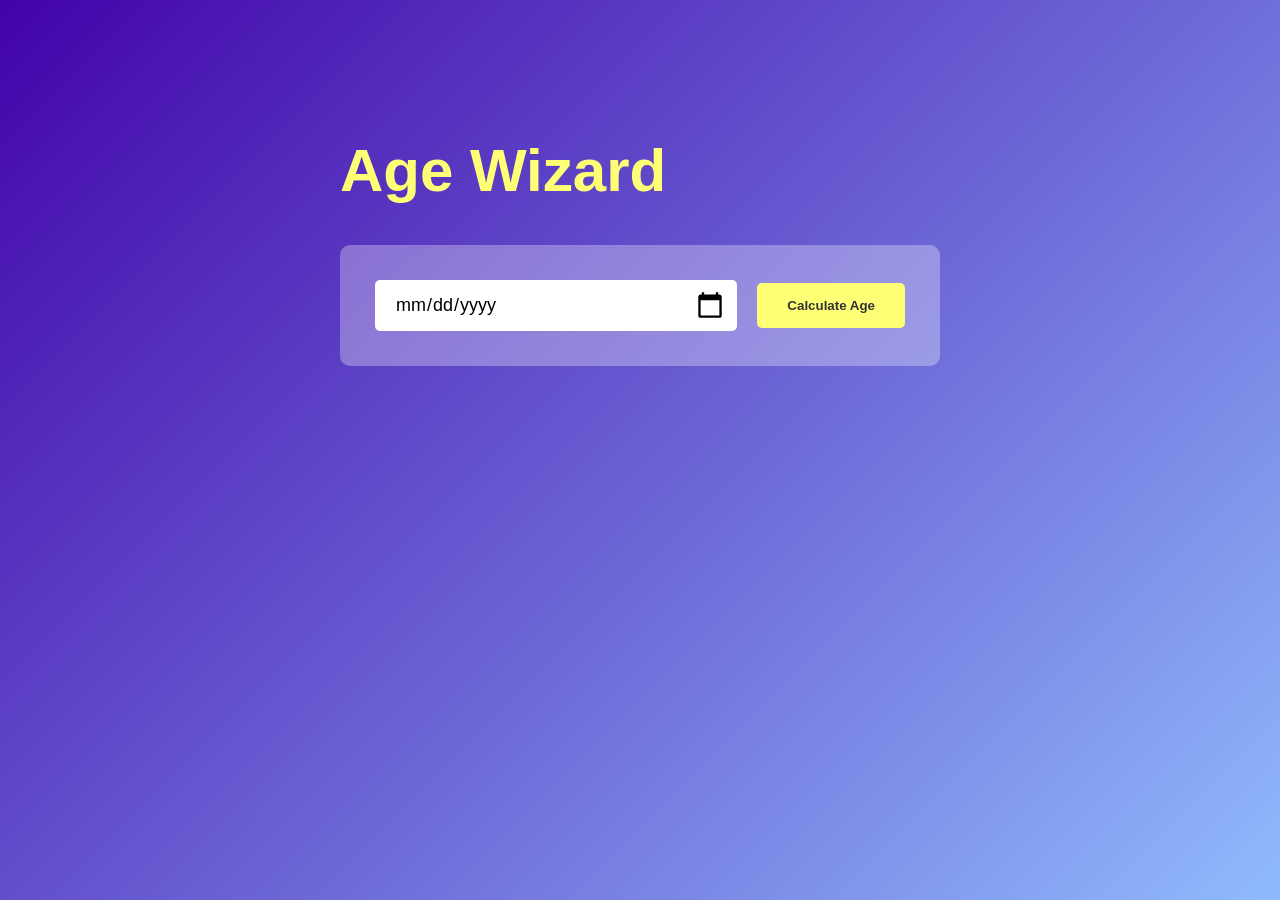
<file: Age - Wizard/index.html>
<!DOCTYPE html>
<html lang="en">
<head>
    <meta charset="UTF-8">
    <meta http-equiv="X-UA-Compatible" content="IE=edge">
    <meta name="viewport" content="width=device-width, initial-scale=1.0">
    <title>Age Wizard - An Age Calculator</title>
    <link rel="stylesheet" href="style.css">
    <link rel="icon" type="image/x-icon" href="/assets/AgeWizard.jpg">
</head>
<body>
<div class="container">
    <div class="calculator">
        <h1><span> Age Wizard </span></h1>
        
        
        <div class="input-box">
            <input type="date" id="date">
            <button onclick="calculateAge()">Calculate Age</button>
        </div>
        <p id="result"></p>
    </div>
</div>

<script>
let userInput = document.getElementById("date") 
userInput.max = new Date().toISOString().split("T")[0];
let result = document.getElementById("result");

   
    function calculateAge(){
        let birthDate = new Date(userInput.value);
        let d1 = birthDate.getDate();
        let m1 = birthDate.getMonth() +  1;
        let y1 = birthDate.getFullYear();

        let today = new Date();
        let d2 = today.getDate();
        let m2 = today.getMonth() + 1;
        let y2 = today.getFullYear();

        let d3,m3,y3;
        y3 = y2 - y1;

        if(m2 >= m1){
            m3 = m2 - m1;

        }else{

            y3--;
            m3 = 12 + m2 - m1;
        }

        if(d2 >= d1){
            d3 = d2 - d1;
        }else{
            m3--;
            d3 = getDaysInMonth(y1, m1) + d2 - d1;
        }
        if(m3<0){
            m3 = 11;
            y3--;
        }
        result.innerHTML=`You are <span>${y3}</span> Years, <span>${m3}</span> Months, <span>${d3}</span> Days Old`;
        
    }
    

    function getDaysInMonth(year, month){
        return new Date(year, month, 0).getDate();
    }


</script>
</body>
</html>
</file>
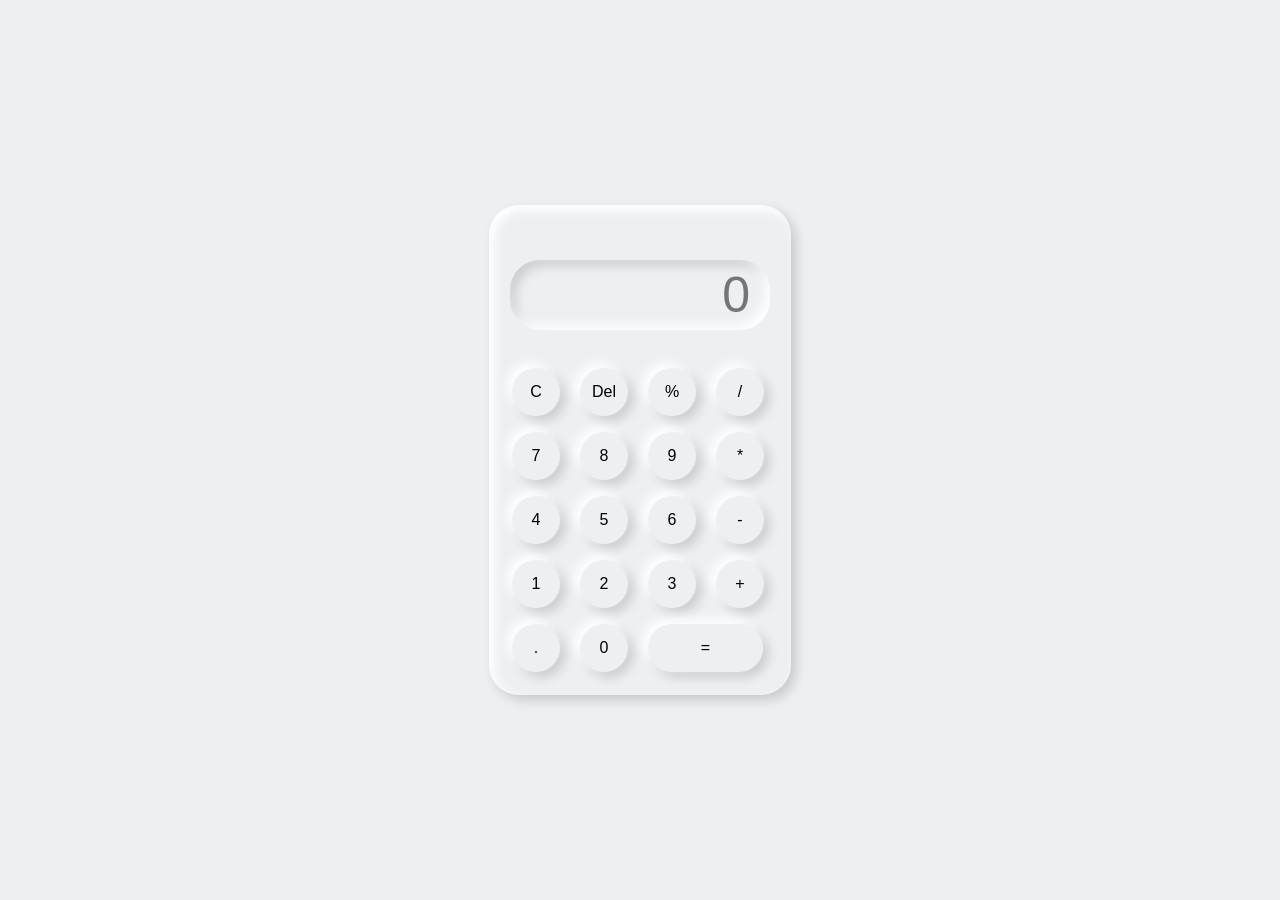
<file: Calculator_Wizard/index.html>
<!DOCTYPE html>
<html lang="en">
<head>
    <meta charset="UTF-8">
    <meta name="viewport" content="width=device-width, initial-scale=1.0">
    <title>Calculator-Wizard</title>
    <link rel="stylesheet" href="./style.css">
    <link rel="icon" type="image/x-icon" href="./favicon_io/favicon.ico">
</head>
<body>
    <div class="container">
        <div class="calculator">
            <input type="text" placeholder="0" id="output-Screen">
            <button onclick="Clear()" >C</button>
            <button onclick="del()">Del</button>
            <button onclick="display('%')">%</button>
            <button onclick="display('/')">/</button>
            <button onclick="display('7')">7</button>
            <button onclick="display('8')">8</button>
            <button onclick="display('9')">9</button>
            <button onclick="display('*')">*</button>
            <button onclick="display('4')">4</button>
            <button onclick="display('5')">5</button>
            <button onclick="display('6')">6</button>
            <button onclick="display('-')">-</button>
            <button onclick="display('1')">1</button>
            <button onclick="display('2')">2</button>
            <button onclick="display('3')">3</button>
            <button onclick="display('+')">+</button>
            <button onclick="display('.')">.</button>
            <button onclick="display('0')">0</button>
            <button onclick="Calculate()" class="equal">=</button>
        </div>
    </div>
    <script src="./script.js"></script>
</body>
</html>
</file>
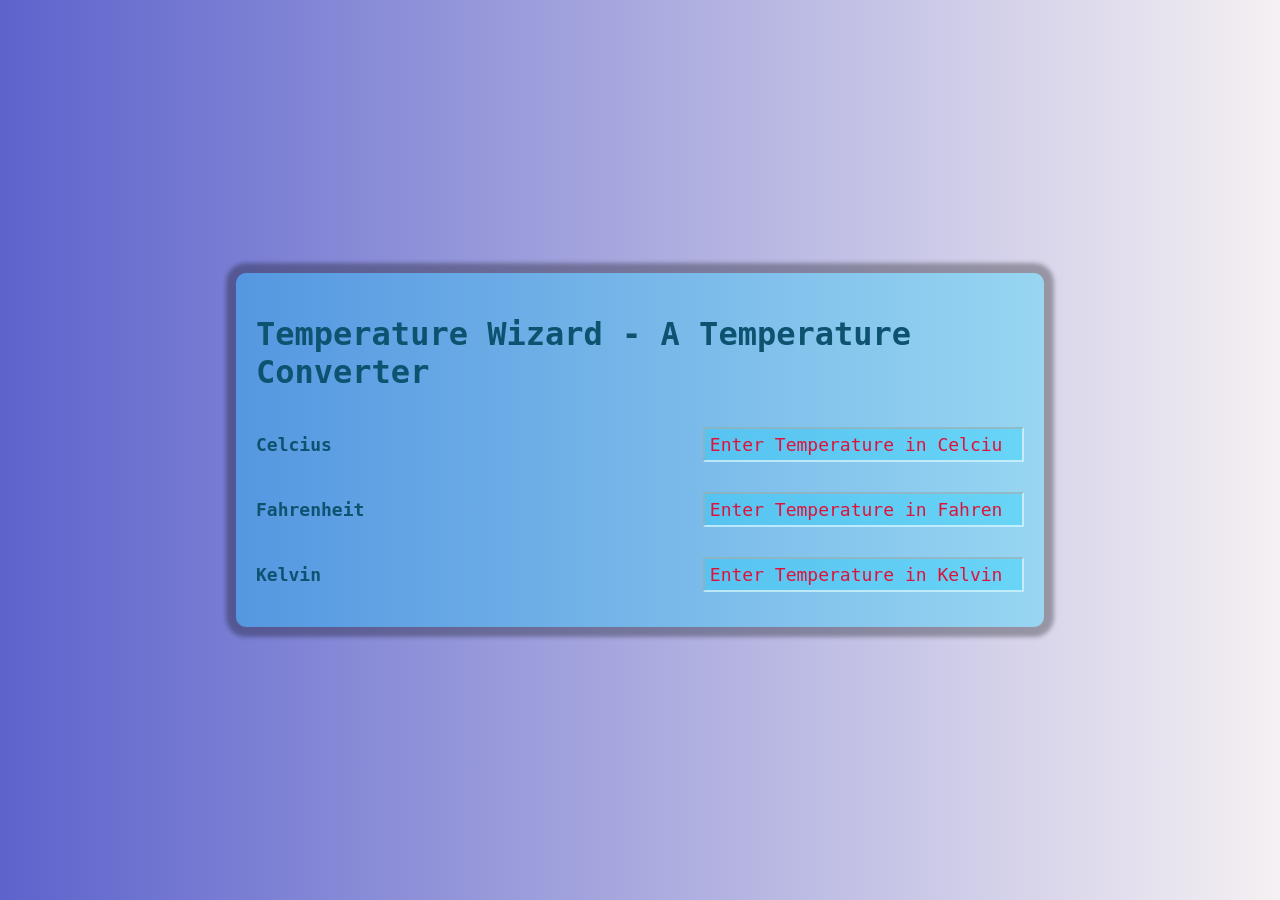
<file: Temperature Wizard/index.html>
<!DOCTYPE html>
<html lang="en">
<head>
    <meta charset="UTF-8">
    <meta name="viewport" content="width=device-width, initial-scale=1.0">
    <title>Temperature Wizard</title>
    <link rel="stylesheet" href="style.css">
    <link rel="icon" type="image/x-icon" href="./images/favicon.ico">
</head>
<body>
    <div class="container">
        <h1 class="heading">Temperature Wizard - A Temperature Converter </h1>
        <div class="temp-container">
            <label for="Celcius">Celcius</label>
            <input 
            onchange ="computeTemp(event)"
            type="number" 
            name="Celcius" 
            id="Celcius" 
            class="Celcius" 
            placeholder="Enter Temperature in Celcius"/>    
        </div>
        <div class="temp-container">
            <label for="fahre">Fahrenheit</label>
            <input 
            onchange="computeTemp(event)"
            type="number" 
            name="Fahrenheit" 
            id="Fahrenheit" 
            class="Fahrenheit" 
            placeholder="Enter Temperature in Fahrenheit"/>    
        </div>
        <div class="temp-container">
            <label for="Kelvin">Kelvin</label>
            <input 
            onchange="computeTemp(event)"
            type="number" 
            name="Kelvin" 
            id="Kelvin" 
            class="Kelvin" 
            placeholder="Enter Temperature in Kelvin"/>    
        </div>
    </div>
    
    
    <script src="./script.js"></script>
</body>
</html>
</file>
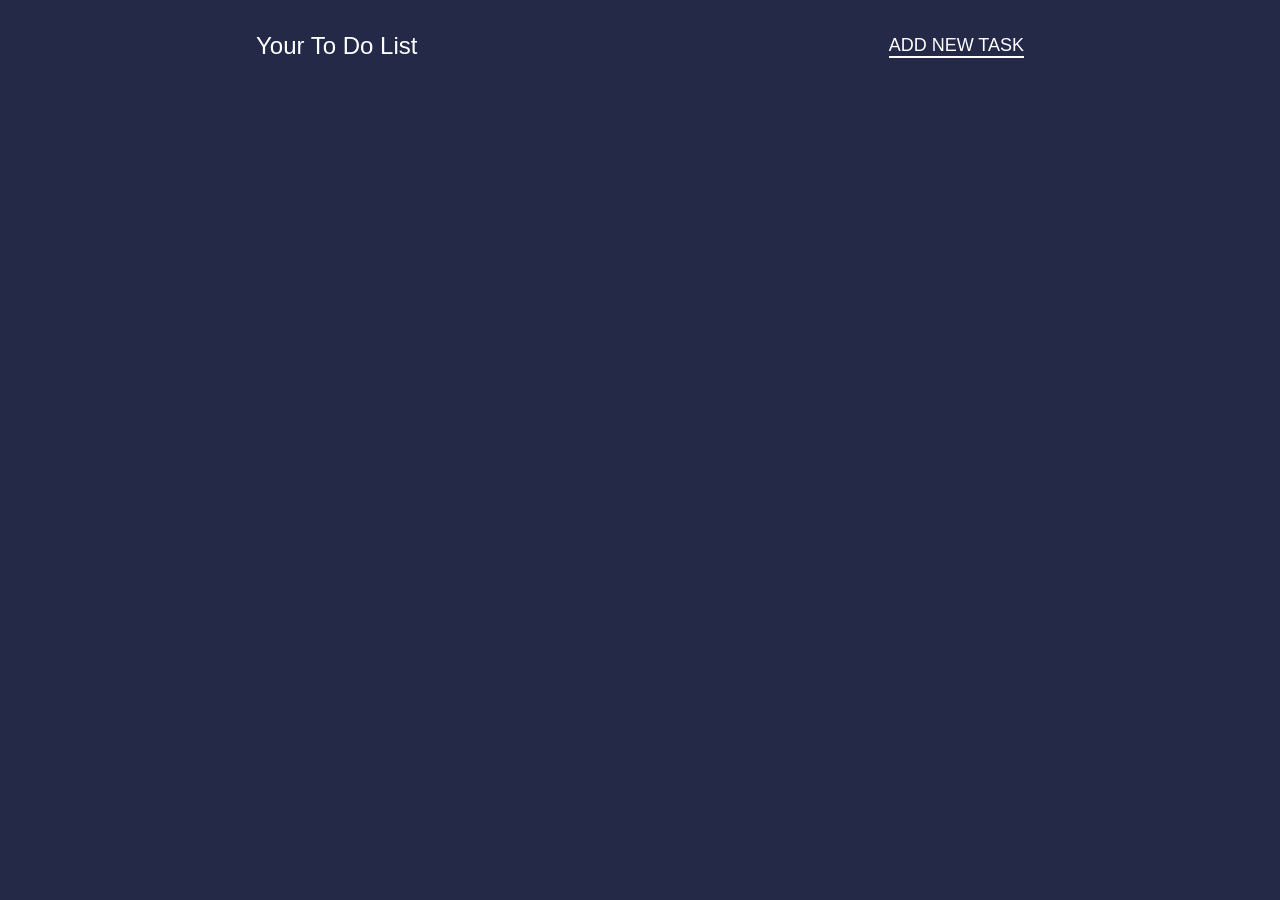
<file: To_Do_Express/index.html>
<!DOCTYPE html>
<html lang="en">
  <head>
    <meta charset="UTF-8" />
    <meta http-equiv="X-UA-Compatible" content="IE=edge" />
    <meta name="viewport" content="width=device-width, initial-scale=1.0" />
    <title>To Do Express</title>
    <link rel="apple-touch-icon" sizes="180x180" href="/apple-touch-icon.png">
    <link rel="icon" type="image/png" sizes="32x32" href="/favicon-32x32.png">
    <link rel="icon" type="image/png" sizes="16x16" href="/favicon-16x16.png">
    <link rel="manifest" href="/site.webmanifest">
    <meta name="theme-color" content="#ffffff">
    <link
      href="https://fonts.googleapis.com/icon?family=Material+Icons"
      rel="stylesheet"
    />
    <link rel="stylesheet" href="./style.css" />
  </head>
  <body>
    <main>
      <div class="app">
        <header>
          <h1>Your To Do List</h1>
          <button id="create">Add New Task</button>
        </header>
        <div class="todo-list" id="list"></div>
      </div>
    </main>
    <script src="script.js"></script>
  </body>
</html>
</file>
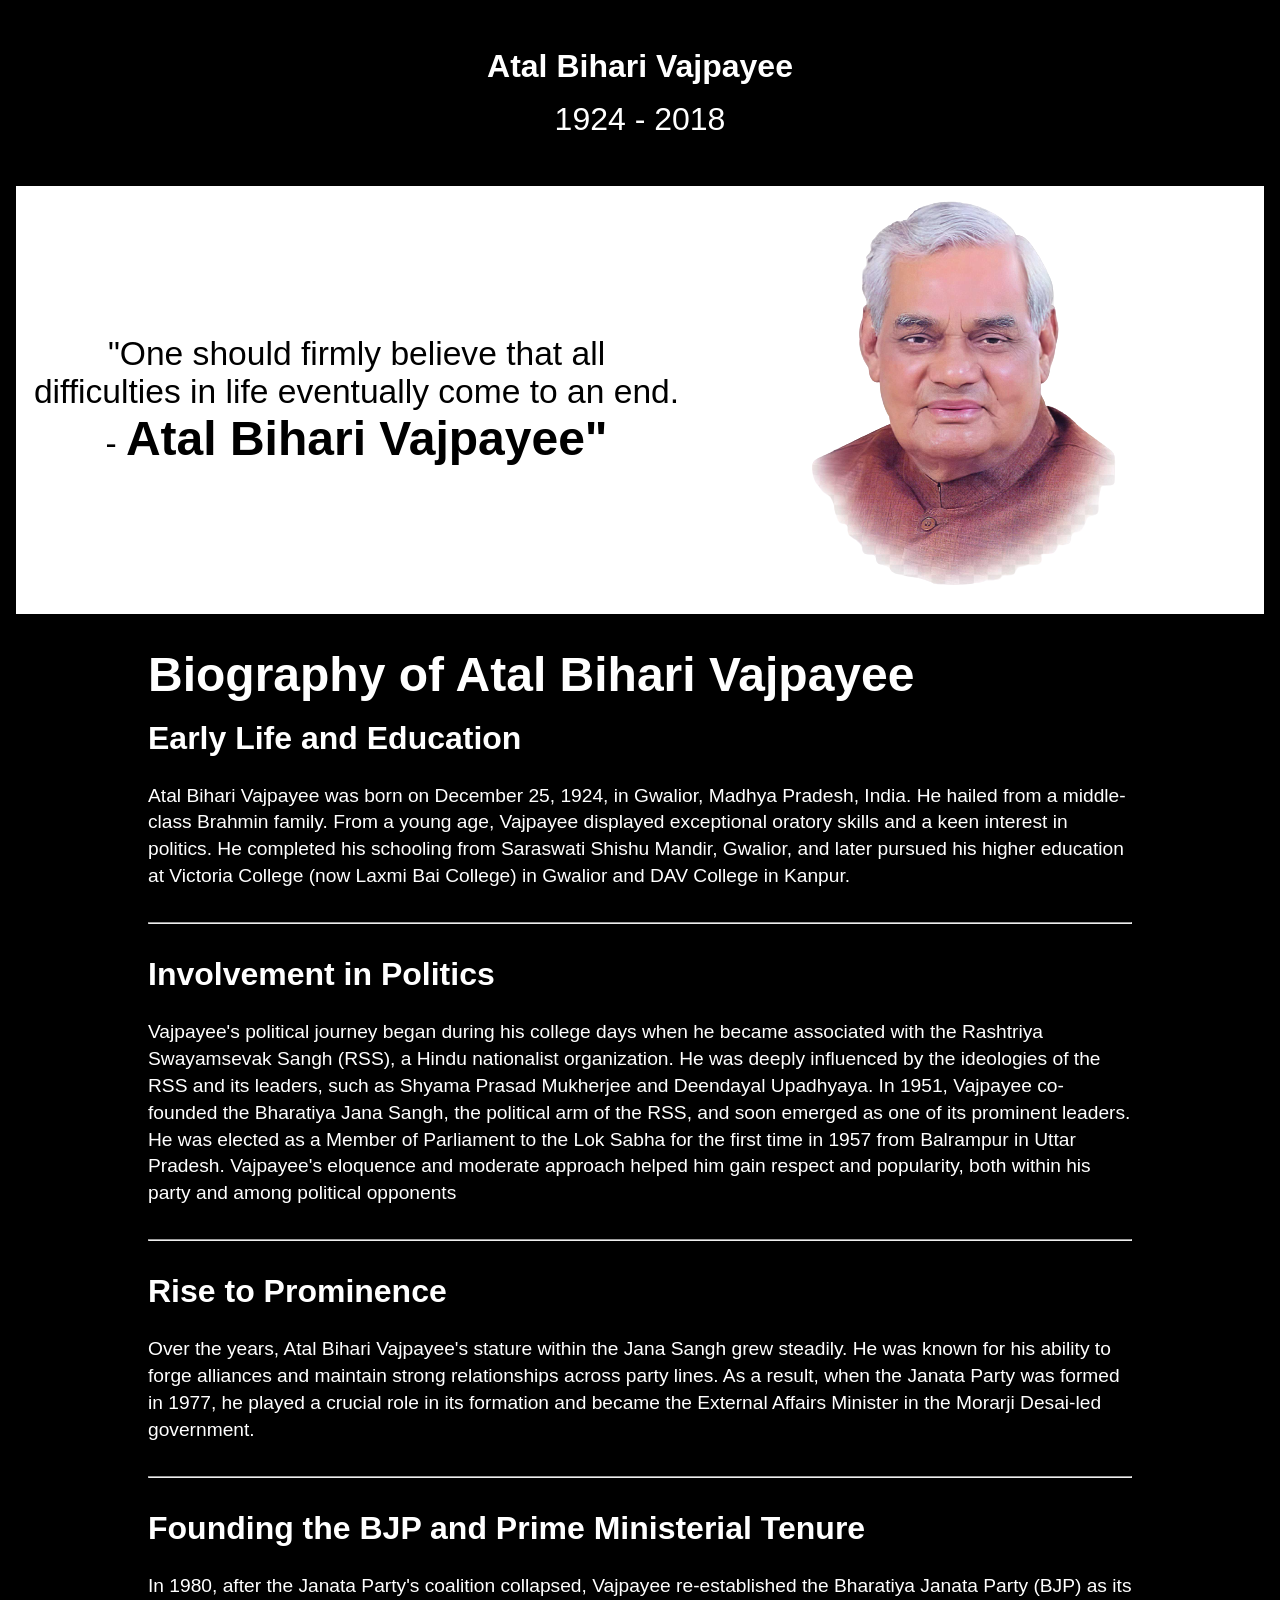
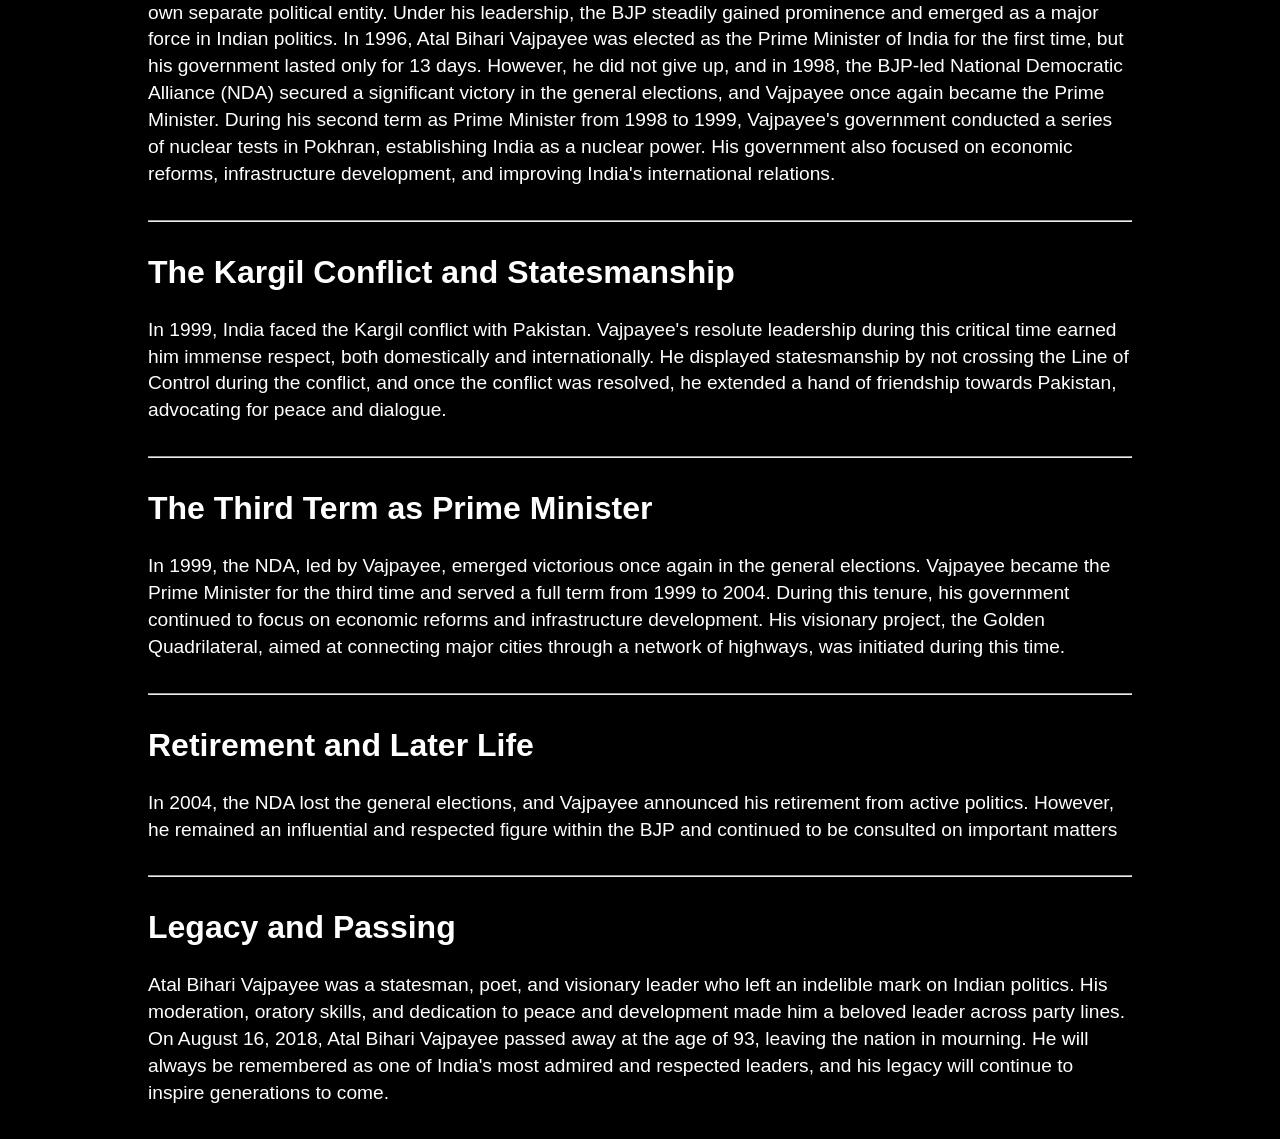
<file: Tribute_Page_For_Atal_Bihar_Vajpaayee/index.html>
<!DOCTYPE html>
<html lang="en">
<head>
    <meta charset="UTF-8">
    <meta http-equiv="X-UA-Compatible" content="IE=edge">
    <meta name="viewport" content="width=device-width, initial-scale=1.0">
    <title>The Tribute Page | Atal Bihari Vajpayee</title>
    <link rel="stylesheet" href="style.css">
    <link rel="icon" type="image/x-icon" href="./favicon/favicon.ico">

</head>
<body>
    <header class="hidden">
        <h1 class="title">Atal Bihari Vajpayee</h1>
        <p class="description">1924 - 2018</p>
    </header>    
    <section class="tribute">
        <blockquote>
            "One should firmly believe that all difficulties in life eventually come to an end. - <span class="quote">Atal Bihari Vajpayee"</span>
        </blockquote>
        <img src="./images/atal-bihari-vajpayee-png-images-thumbnail-1640366759-removebg-preview.png" alt="Atal Bihari Vajpayee" title="Atal Bihari Vajpayee">
    </section>

    <section class="bio">
        <h2>Biography of Atal Bihari Vajpayee</h2>
        <h5 class="early">Early Life and Education</h5>
        <p>Atal Bihari Vajpayee was born on December 25, 1924, in Gwalior, Madhya Pradesh, India. He hailed from a middle-class Brahmin family. From a young age, Vajpayee displayed exceptional oratory skills and a keen interest in politics. He completed his schooling from Saraswati Shishu Mandir, Gwalior, and later pursued his higher education at Victoria College (now Laxmi Bai College) in Gwalior and DAV College in Kanpur.</p>
        
        <hr>
        
        <h5>Involvement in Politics</h5>
        <p>Vajpayee's political journey began during his college days when he became associated with the Rashtriya Swayamsevak Sangh (RSS), a Hindu nationalist organization. He was deeply influenced by the ideologies of the RSS and its leaders, such as Shyama Prasad Mukherjee and Deendayal Upadhyaya.
        In 1951, Vajpayee co-founded the Bharatiya Jana Sangh, the political arm of the RSS, and soon emerged as one of its prominent leaders. He was elected as a Member of Parliament to the Lok Sabha for the first time in 1957 from Balrampur in Uttar Pradesh. Vajpayee's eloquence and moderate approach helped him gain respect and popularity, both within his party and among political opponents</p>
        
        <hr>
        
        <h5>Rise to Prominence</h5>
        <p>Over the years, Atal Bihari Vajpayee's stature within the Jana Sangh grew steadily. He was known for his ability to forge alliances and maintain strong relationships across party lines. As a result, when the Janata Party was formed in 1977, he played a crucial role in its formation and became the External Affairs Minister in the Morarji Desai-led government.</p>
        
        <hr>
        
        <h5>Founding the BJP and Prime Ministerial Tenure</h5>
        <p>In 1980, after the Janata Party's coalition collapsed, Vajpayee re-established the Bharatiya Janata Party (BJP) as its own separate political entity. Under his leadership, the BJP steadily gained prominence and emerged as a major force in Indian politics.
        In 1996, Atal Bihari Vajpayee was elected as the Prime Minister of India for the first time, but his government lasted only for 13 days. However, he did not give up, and in 1998, the BJP-led National Democratic Alliance (NDA) secured a significant victory in the general elections, and Vajpayee once again became the Prime Minister.
        During his second term as Prime Minister from 1998 to 1999, Vajpayee's government conducted a series of nuclear tests in Pokhran, establishing India as a nuclear power. His government also focused on economic reforms, infrastructure development, and improving India's international relations.</p>
        
        <hr>
        
        <h5>The Kargil Conflict and Statesmanship</h5>
        <p>In 1999, India faced the Kargil conflict with Pakistan. Vajpayee's resolute leadership during this critical time earned him immense respect, both domestically and internationally. He displayed statesmanship by not crossing the Line of Control during the conflict, and once the conflict was resolved, he extended a hand of friendship towards Pakistan, advocating for peace and dialogue.</p>
        
        <hr>
        
        <h5>The Third Term as Prime Minister</h5>
        <p>In 1999, the NDA, led by Vajpayee, emerged victorious once again in the general elections. Vajpayee became the Prime Minister for the third time and served a full term from 1999 to 2004. During this tenure, his government continued to focus on economic reforms and infrastructure development. His visionary project, the Golden Quadrilateral, aimed at connecting major cities through a network of highways, was initiated during this time.</p>
        <hr>
        
        <h5>Retirement and Later Life</h5>
        <p>In 2004, the NDA lost the general elections, and Vajpayee announced his retirement from active politics. However, he remained an influential and respected figure within the BJP and continued to be consulted on important matters</p>
        <hr>
        
        <h5>Legacy and Passing</h5>
        <p>Atal Bihari Vajpayee was a statesman, poet, and visionary leader who left an indelible mark on Indian politics. His moderation, oratory skills, and dedication to peace and development made him a beloved leader across party lines. On August 16, 2018, Atal Bihari Vajpayee passed away at the age of 93, leaving the nation in mourning. He will always be remembered as one of India's most admired and respected leaders, and his legacy will continue to inspire generations to come.
        </p>
    </section>

</body>
</html>
</file>
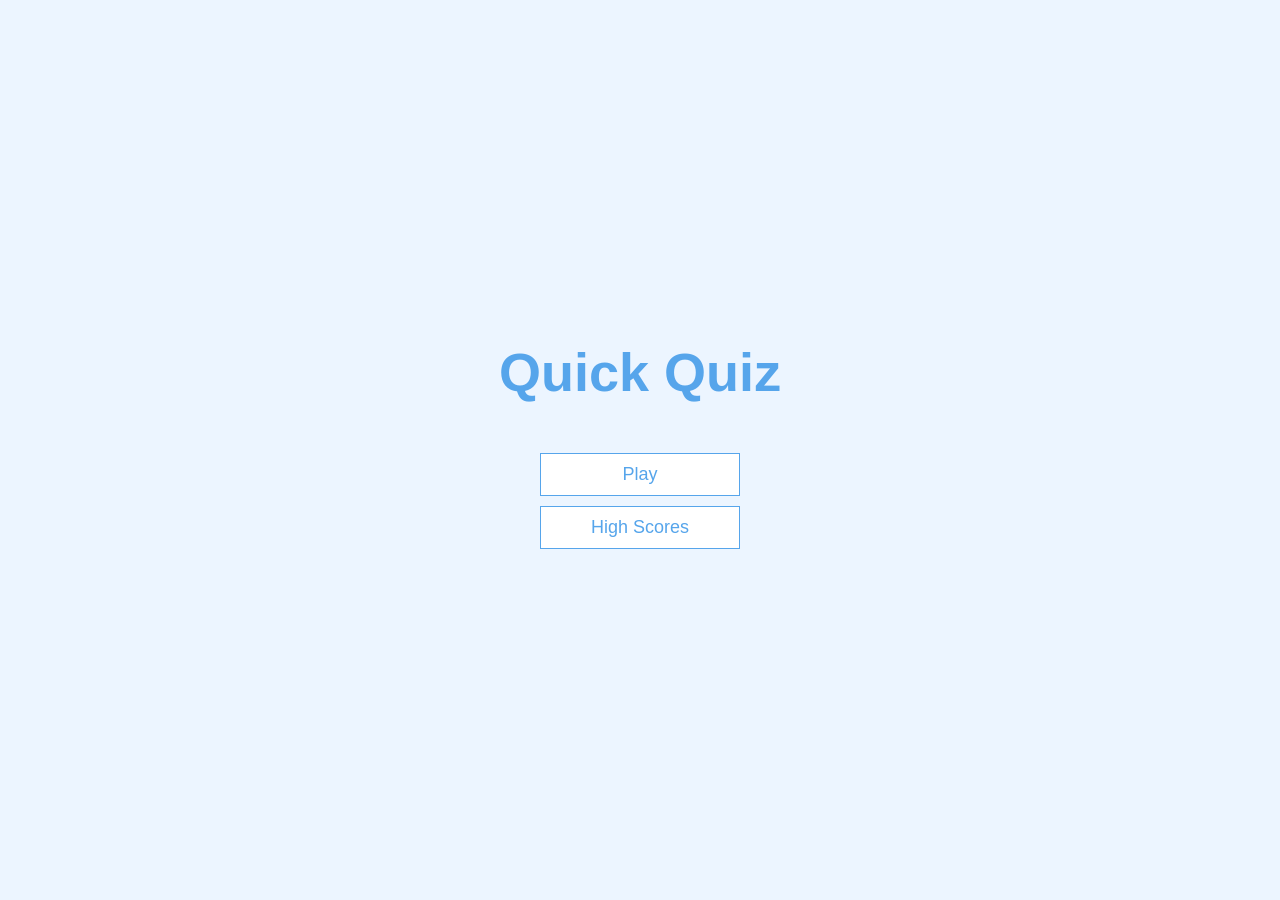
<file: Quiz Web App/1. Create Home Page and Application Styling/index.html>
<!DOCTYPE html>
<html lang="en">
  <head>
    <meta charset="UTF-8" />
    <meta name="viewport" content="width=device-width, initial-scale=1.0" />
    <meta http-equiv="X-UA-Compatible" content="ie=edge" />
    <title>Quick Quiz</title>
    <link rel="stylesheet" href="app.css" />
  </head>
  <body>
    <div class="container">
      <div id="home" class="flex-center flex-column">
        <h1>Quick Quiz</h1>
        <a class="btn" href="/game.html">Play</a>
        <a class="btn" href="/highscores.html">High Scores</a>
      </div>
    </div>
  </body>
</html>
</file>
<file: Age - Wizard/style.css>
* {
    margin: 0;
    padding: 0;
    font-family: 'Poppins', sans-serif;
    box-sizing: border-box;
}

.container {
    width: 100%;
    min-height: 100vh;
    background: linear-gradient(135deg, #4203a9, #90bafc);
    color: #ffff76;
    padding: 10px;
}

.calculator {
    width: 100%;
    max-width: 600px;
    margin: 10% auto;
}

.calculator h1 {
    font-size: 60px;
}

.input-box {
    background: rgba(255, 255, 255, 0.3);
    border-radius: 10px;
    margin: 40px 0;
    padding: 35px;
    display: flex;
    align-items: center;
}

.input-box input {
    flex: 1;
    margin-right: 20px;
    padding: 14px 20px;
    border: 0;
    outline: 0;
    font-size: 18px;
    border-radius: 5px;
    position: relative;
}

.input-box button {
    background: #ffff76;
    border: 0;
    outline: 0;
    padding: 15px 30px;
    border-radius: 5px;
    font-weight: bold;
    color: #333;
    cursor: pointer;
    transition: background-color 0.3s;
}

.input-box button:hover {
    background-color: #ffd700;
}

.input-box input::-webkit-calendar-picker-indicator {
    top: 0;
    left: 0;
    right: 0;
    bottom: 0;
    width: auto;
    height: auto;
    position: absolute;
    background-position: calc(100% - 10px);
    background-size: 30px;
    cursor: pointer;
}

#result {
    font: 20px;
}

#result span {
    color: #ffff76;
}

/* Media Queries */

@media only screen and (max-width: 600px) {
    .calculator {
        margin: 20% auto;
    }

    .calculator h1 {
        font-size: 40px;
    }

    .input-box {
        flex-direction: column;
        align-items: flex-start;
        padding: 20px;
    }

    .input-box input {
        margin-bottom: 20px;
    }

    .input-box button {
        width: 100%;
    }
}
</file>
<file: Calculator_Wizard/style.css>
*{
    margin: 0;
    padding: 0;
    box-sizing: border-box;
    background-color: #ecf0f3;
    font-family: sans-serif;
    outline: none;

}

.container{
    height: 100vh;
    display: flex;
    justify-content: center;
    align-items: center;

}

.calculator{
   background-color: #ecf0f3;
   padding: 15px;
   border-radius: 30px;
   box-shadow: inset 5px 5px 12px #ffffff, 5px 5px 12px rgba(0, 0, 0,.16);
   display: grid;
   grid-template-columns: repeat(4, 68px);
}

input{
    grid-column: span 4;
    height: 70px;
    width: 260px;
    background-color: #ecf0f3;
    box-shadow: inset -5px -5px 12px #ffffff,
    inset 5px 5px 12px rgba(0, 0, 0,.16);
    border:none;
    border-radius:30px;
    color: rgb(70, 70, 70);
    font-size: 50px;
    text-align: end;
    margin: auto;
    margin-top: 40px;
    margin-bottom: 30px;
    padding: 20px;
}

button{
    height: 48px;
    width: 48px;
    background-color: #ecf0f3;
    box-shadow: -5px -5px 12px #ffffff,
                    5px 5px 12px rgba(0, 0, 0,.16);
    border: none;
    border-radius: 50%;
    margin: 8px;
    font-size: 16px;
}

.equal{
    width: 115px;
    border-radius: 40px;
    background-color: #ecf0f3;
    box-shadow: -5px -5px 12px #ffffff,
    5px 5px 12px rgba(0, 0, 0,.16);;
}
</file>
<file: Temperature Wizard/style.css>
body {
    margin: 0;
    display: flex;
    justify-content: center;
    align-items: center;
    min-height: 100vh;
    background: linear-gradient(90deg, rgba(93, 99, 204, 1) 0%, rgba(245, 240, 242, 1) 100%, rgba(0, 212, 255, 1) 100%);
    font-family: monospace, sans-serif;
    color: #0d5370;
}

.container {
    background: rgba(0, 212, 255, 0.3);
    padding: 20px;
    border-radius: 10px;
    box-shadow: 0 0 4px 10px rgba(0, 0, 0, 0.3);
    width: 85%;
    max-width: 800px;
    min-height: 300px;
    display: flex;
    flex-direction: column;
    align-items: center;
}

.heading {
    font-size: 32px;
}

.temp-container {
    width: 100%;
    padding: 15px;
    font-weight: bold;
    font-size: 18px;
    display: flex;
    flex-direction: row;
    align-items: center;
    justify-content: space-between;
}

input {
    width: 60%;
    font-family: monospace;
    padding: 5px;
    outline: none;
    background: rgba(0, 212, 255, 0.3);
    border-color: rgba(255, 255, 255, 0.6);
    color: darkblue;
    font-size: 18px;
}

input::placeholder {
    color: crimson;
}

/* Responsive CSS */
@media (min-width: 600px) {
    .container {
        width: 70%;
    }

    input {
        width: 50%;
    }
}

@media (min-width: 900px) {
    .container {
        width: 60%;
    }

    input {
        width: 40%;
    }
}
</file>
<file: To_Do_Express/style.css>
* {
  margin: 0;
  padding: 0;
  box-sizing: border-box;

  font-family: sans-serif;
}

button {
  appearance: none;
  background: none;
  outline: none;
  border: none;

  cursor: pointer;
}

body {
  background-color: #242948;
  color: #fff;
}

main {
  min-height: 100vh;
  display: flex;
  justify-content: center;
  padding: 2rem 1.5rem;
}

.app {
  width: 100%;
  max-width: 768px;
}

.app header {
  display: flex;
  align-items: center;
  justify-content: space-between;
  margin-bottom: 1rem;
}

.app header h1 {
  color: #fff;
  font-size: 24px;
  font-weight: 400;
}

.app header button {
  color: #fff;
  font-size: 18px;
  border-bottom: 2px solid #fff;
  text-transform: uppercase;
}

.item {
  display: flex;
  align-items: center;
  justify-content: space-between;
  padding: 1.5rem;
  border-radius: 1rem;
  background-color: #1e223d;
  box-shadow: 0 0 4px rgba(0, 0, 0, 0.1);
  margin-bottom: 1.5rem;
}

.item:last-of-type {
  margin-bottom: 0;
}

.item input[type="checkbox"] {
  margin-right: 1rem;
}

.item input[type="text"] {
  appearance: none;
  background: none;
  border: none;
  outline: none;
  font-weight: 400;
  color: #fff;
  font-size: 20px;
  flex: 1 1 0%;
  margin-right: 1rem;
}

.item input[type="text"]:not(:disabled) {
  border-bottom: 2px solid #fff;
}

.item.complete {
  opacity: 0.7;
}

.item.complete input[type="text"] {
  text-decoration: line-through;
}

.item:hover,
.item:focus-within {
  outline: 2px solid #fff;
}

.actions button {
  color: #ccc;
  margin-right: 1rem;
  opacity: 0.8;
  transform: 0.1s;
}

.actions button.remove-btn {
  color: crimson;
}

.actions button:hover {
  opacity: 1;
}

.actions button:last-of-type {
  margin-right: 0;
}
</file>
<file: Tribute_Page_For_Atal_Bihar_Vajpaayee/style.css>
* {
  margin: 0;
  padding: 0;
  box-sizing: border-box;
}

body {
  font-family: "Helvetica Neue", Helvetica, Arial;
  color: white;
  background-color: black;
}

.container {
  max-width: 90rem;
  margin: 2rem auto;
  padding: 0 2rem;
}

.description {
  font-size: 2rem;
}

.hidden {
  padding: 2rem;
  margin: 1rem 0;
  text-align: center;
}

.hidden > .title {
  margin-bottom: 1rem;
}

.tribute {
  display: grid;
  grid-template-columns: 2fr 1fr;
  max-width: 78rem;
  margin: 0 auto;
  background-color: white;
  color: black;
  align-items: center;
  padding: 0 0 0 1rem;
}

.tribute blockquote {
  text-align: center;
  font-size: 2.1rem;
}

.quote {
  font-weight: bold;
  font-family: Arial, Helvetica, sans-serif;
  font-size: 3rem;
}

.bio {
  margin: 2rem auto;
  padding: 0 0.5rem;
  max-width: 1000px;
}

.bio > h2 {
  margin-bottom: 1rem;
  font-size: 3rem;
  line-height: 1.2;
}

.bio > h5 {
  font-size: 2rem;
  padding-bottom: 10px;
}

.bio > p {
  font-size: 1.2rem;
  line-height: 1.4;
}

.bio > hr {
  margin-top: 2rem;
  margin-bottom: 2rem;
}

@media screen and (max-width: 768px) {
  .container {
    margin: 1rem auto;
    padding: 0 1rem;
  }
}

@media screen and (max-width: 768px) {
  .tribute {
    display: block;
  }

  .tribute blockquote {
    font-size: 1.8rem;
  }

  .quote {
    font-size: 2.5rem;
  }
}
@media screen and (max-width: 576px) {
  .bio > h2 {
    font-size: 2.5rem;
  }

  .bio > h5 {
    font-size: 1.8rem;
  }

  .bio > p {
    font-size: 1.1rem;
  }
}

.bio > h2,
.bio > h5,
.bio > p {
  margin-bottom: 1rem; 
}
</file>
<file: Quiz Web App/1. Create Home Page and Application Styling/app.css>
:root {
  background-color: #ecf5ff;
  font-size: 62.5%;
}

* {
  box-sizing: border-box;
  font-family: Arial, Helvetica, sans-serif;
  margin: 0;
  padding: 0;
  color: #333;
}

h1,
h2,
h3,
h4 {
  margin-bottom: 1rem;
}

h1 {
  font-size: 5.4rem;
  color: #56a5eb;
  margin-bottom: 5rem;
}

h1 > span {
  font-size: 2.4rem;
  font-weight: 500;
}

h2 {
  font-size: 4.2rem;
  margin-bottom: 4rem;
  font-weight: 700;
}

h3 {
  font-size: 2.8rem;
  font-weight: 500;
}

/* UTILITIES */

.container {
  width: 100vw;
  height: 100vh;
  display: flex;
  justify-content: center;
  align-items: center;
  max-width: 80rem;
  margin: 0 auto;
}

.container > * {
  width: 100%;
}

.flex-column {
  display: flex;
  flex-direction: column;
}

.flex-center {
  justify-content: center;
  align-items: center;
}

.justify-center {
  justify-content: center;
}

.text-center {
  text-align: center;
}

.hidden {
  display: none;
}

/* BUTTONS */
.btn {
  font-size: 1.8rem;
  padding: 1rem 0;
  width: 20rem;
  text-align: center;
  border: 0.1rem solid #56a5eb;
  margin-bottom: 1rem;
  text-decoration: none;
  color: #56a5eb;
  background-color: white;
}

.btn:hover {
  cursor: pointer;
  box-shadow: 0 0.4rem 1.4rem 0 rgba(86, 185, 235, 0.5);
  transform: translateY(-0.1rem);
  transition: transform 150ms;
}

.btn[disabled]:hover {
  cursor: not-allowed;
  box-shadow: none;
  transform: none;
}
</file>
